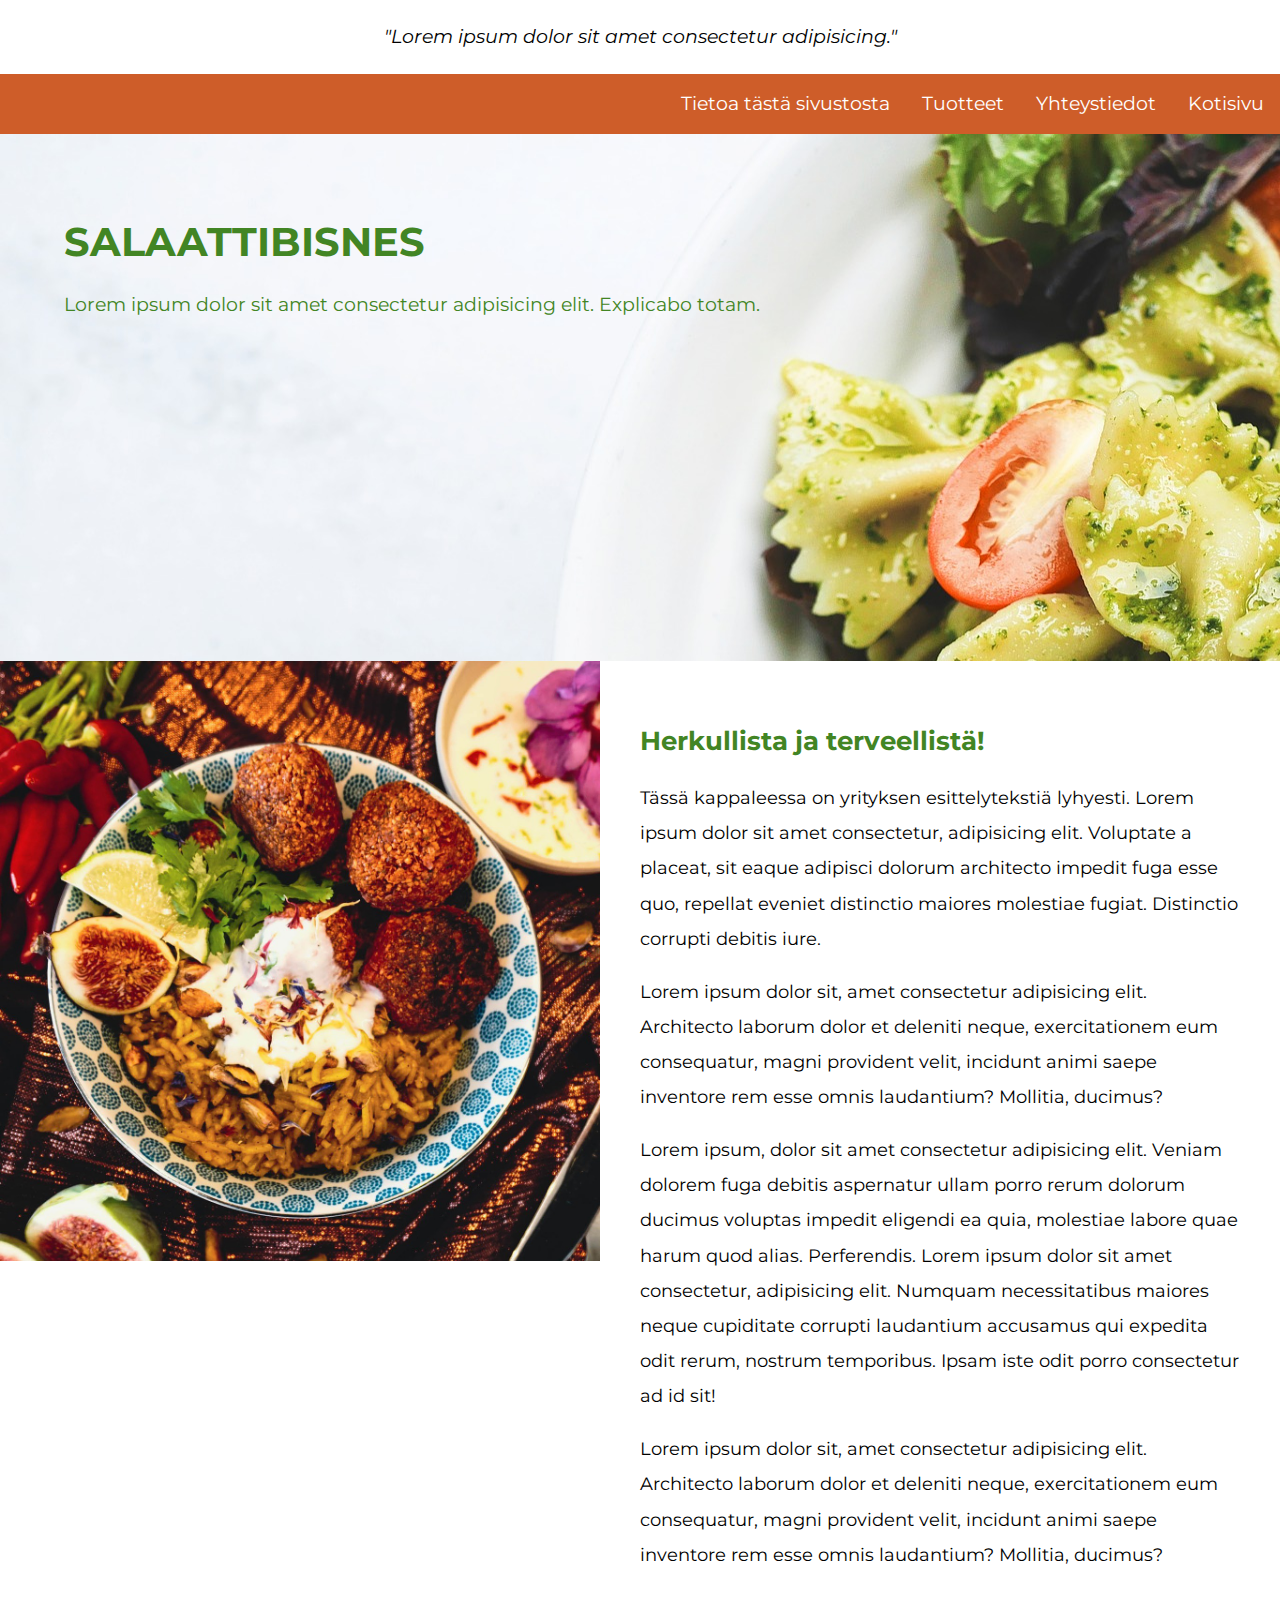
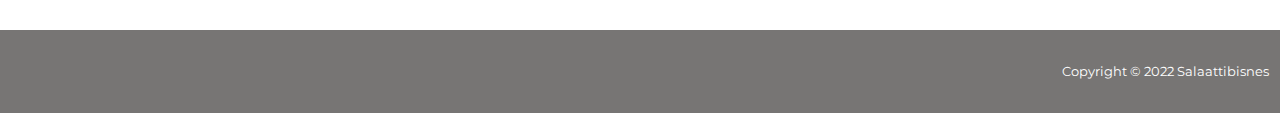
<file: index.html>
<!DOCTYPE html>
<html lang="fi">
<head>
    <meta charset="UTF-8">
    <meta http-equiv="X-UA-Compatible" content="IE=edge">
    <meta name="viewport" content="width=device-width, initial-scale=1.0">
    <link rel="stylesheet" href="stylesheet.css">
    <title>Salaattibisnes</title>
    
</head>
<body>
    <header>
        <p>"Lorem ipsum dolor sit amet consectetur adipisicing."</p>
        <nav>
            <ul>
                <li> <a href="index.html">Kotisivu</a></li>
                <li><a href="yhteystiedot.html" target="_blank">Yhteystiedot</a></li>
                <li class="dropdown"><a href="tuotteet.html" target="_blank" class="dropdownbtn">Tuotteet</a>
                <div class="dropdown-content">
                    <a href="pestopastasalaatti.html">Pestopastasalaatti</a>
                    <a href="falafelsalaatti.html">Falafelsalaatti</a>
                    <a href="teriyakitofusalaatti.html">Teriyakitofusalaatti</a>
                    <a href="#">Vönerpastasalaatti</a>
                    <a href="#">Pestoperunasalaatti</a>
                </div>
                </li>
                <li><a href="tietoasivusta.html">Tietoa tästä sivustosta</a></li>
            </ul>
        </nav>
    </header>



    <div class="part1">

    <h1>Salaattibisnes</h1>
   
        <p>Lorem ipsum dolor sit amet consectetur adipisicing elit. Explicabo totam.</p>

    </div>

    <div class="kolumnit">

        <div class="kolumni1">

            <a href="falafelsalaatti.html" target="_blank"><img src="./images/falafelsalaatti.jpg" alt="Kuva salaatista" width="100%"></a>

        </div>

        <div class="kolumni2">

            <h2>Herkullista ja terveellistä!</h2>
            <p>Tässä kappaleessa on yrityksen esittelytekstiä lyhyesti. Lorem ipsum dolor sit amet consectetur, adipisicing elit. Voluptate a placeat, sit eaque adipisci dolorum architecto impedit fuga esse quo, repellat eveniet distinctio maiores molestiae fugiat. Distinctio corrupti debitis iure.</p>
            <p>Lorem ipsum dolor sit, amet consectetur adipisicing elit. Architecto laborum dolor et deleniti neque, exercitationem eum consequatur, magni provident velit, incidunt animi saepe inventore rem esse omnis laudantium? Mollitia, ducimus?</p>
            <p>Lorem ipsum, dolor sit amet consectetur adipisicing elit. Veniam dolorem fuga debitis aspernatur ullam porro rerum dolorum ducimus voluptas impedit eligendi ea quia, molestiae labore quae harum quod alias. Perferendis. Lorem ipsum dolor sit amet consectetur, adipisicing elit. Numquam necessitatibus maiores neque cupiditate corrupti laudantium accusamus qui expedita odit rerum, nostrum temporibus. Ipsam iste odit porro consectetur ad id sit!</p>
            <p>Lorem ipsum dolor sit, amet consectetur adipisicing elit. Architecto laborum dolor et deleniti neque, exercitationem eum consequatur, magni provident velit, incidunt animi saepe inventore rem esse omnis laudantium? Mollitia, ducimus?</p>
        </div>
    </div>

    <footer>
        <p>Copyright &copy; 2022 Salaattibisnes</p>
    </footer>
    
</body>
</html>
</file>
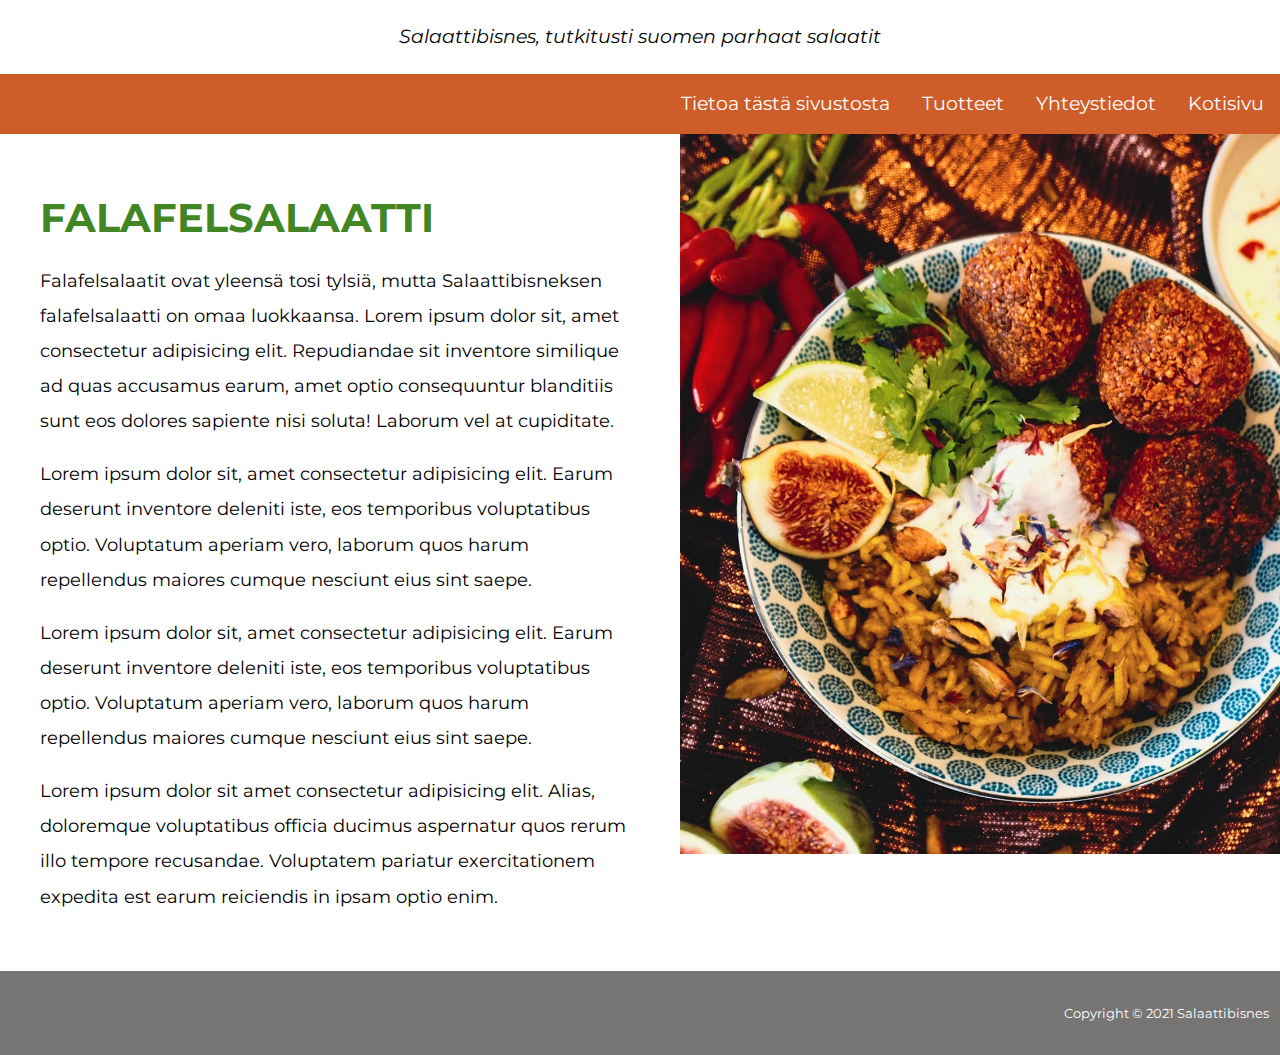
<file: falafelsalaatti.html>
<!DOCTYPE html>
<html lang="fi">
<head>
    <meta charset="UTF-8">
    <meta http-equiv="X-UA-Compatible" content="IE=edge">
    <meta name="viewport" content="width=device-width, initial-scale=1.0">
    <link rel="stylesheet" href="stylesheet.css">
    <title>Salaattibisneksen Falafelsalaatti</title>
</head>
<body>
    <header>
        <p>Salaattibisnes, tutkitusti suomen parhaat salaatit</p>

    <nav>
        <ul>
            <li> <a href="index.html">Kotisivu</a></li>
            <li><a href="yhteystiedot.html" target="_blank">Yhteystiedot</a></li>
            <li class="dropdown"><a href="tuotteet.html" target="_blank" class="dropdownbtn">Tuotteet</a>
                <div class="dropdown-content">
                    <a href="pestopastasalaatti.html">Pestopastasalaatti</a>
                    <a href="falafelsalaatti.html">Falafelsalaatti</a>
                    <a href="teriyakitofusalaatti.html">Teriyakitofusalaatti</a>
                    <a href="#">Vönerpastasalaatti</a>
                    <a href="#">Pestoperunasalaatti</a>
                </div>
                </li>
                <li><a href="tietoasivusta.html">Tietoa tästä sivustosta</a></li>
        </ul>
    </nav>
    </header>

    <div class="kolumnit">
        <div class="kolumni2">
            <h1>Falafelsalaatti</h1>
            <p>Falafelsalaatit ovat yleensä tosi tylsiä, mutta Salaattibisneksen falafelsalaatti on omaa luokkaansa. Lorem ipsum dolor sit, amet consectetur adipisicing elit. Repudiandae sit inventore similique ad quas accusamus earum, amet optio consequuntur blanditiis sunt eos dolores sapiente nisi soluta! Laborum vel at cupiditate.</p>
            <p>Lorem ipsum dolor sit, amet consectetur adipisicing elit. Earum deserunt inventore deleniti iste, eos temporibus voluptatibus optio. Voluptatum aperiam vero, laborum quos harum repellendus maiores cumque nesciunt eius sint saepe.</p>
            <p>Lorem ipsum dolor sit, amet consectetur adipisicing elit. Earum deserunt inventore deleniti iste, eos temporibus voluptatibus optio. Voluptatum aperiam vero, laborum quos harum repellendus maiores cumque nesciunt eius sint saepe.</p>
            <p>Lorem ipsum dolor sit amet consectetur adipisicing elit. Alias, doloremque voluptatibus officia ducimus aspernatur quos rerum illo tempore recusandae. Voluptatem pariatur exercitationem expedita est earum reiciendis in ipsam optio enim.</p>
        </div>
        <div class="kolumni1">
            <img src="./images/falafelsalaatti.jpg" alt="Kuva falafelsalaatista" width="120%">
        </div>
    </div>

    <footer>
        <p>Copyright &copy; 2021 Salaattibisnes</p>
    </footer>
</body>
</html>
</file>
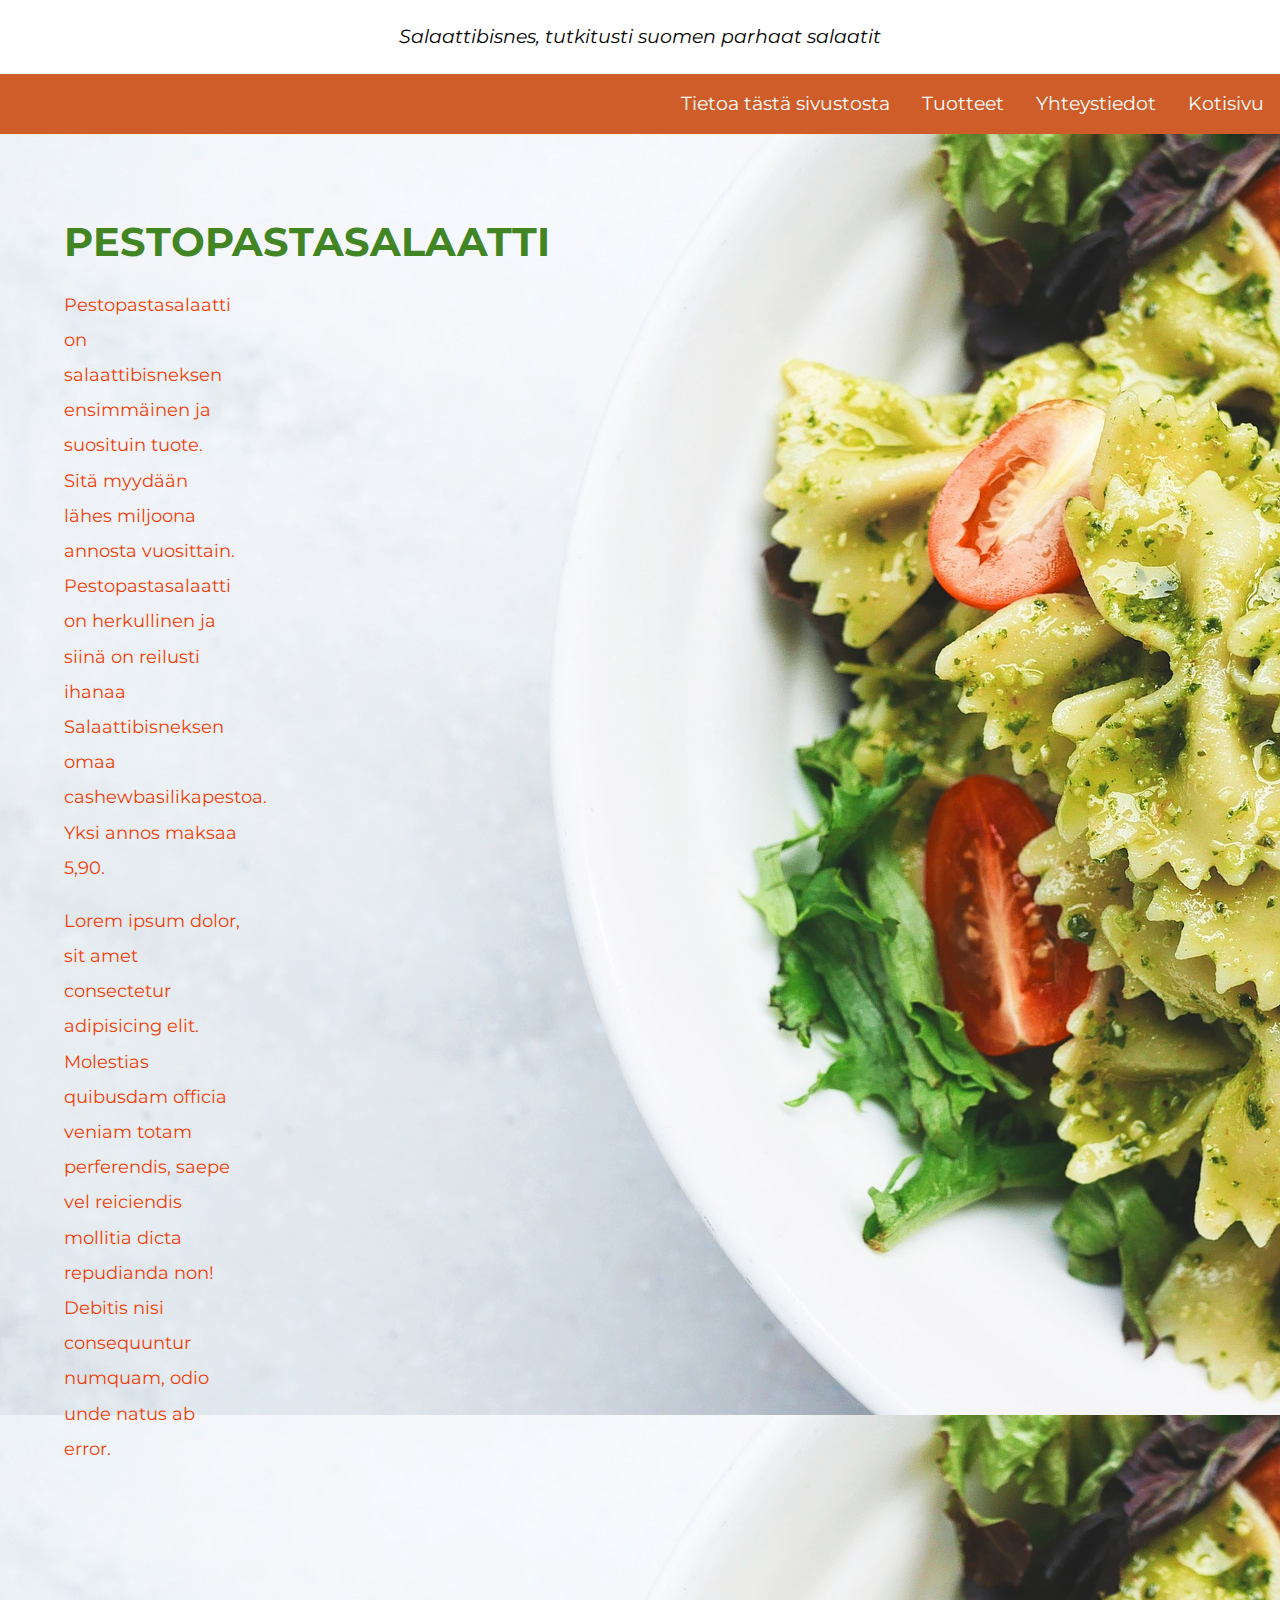
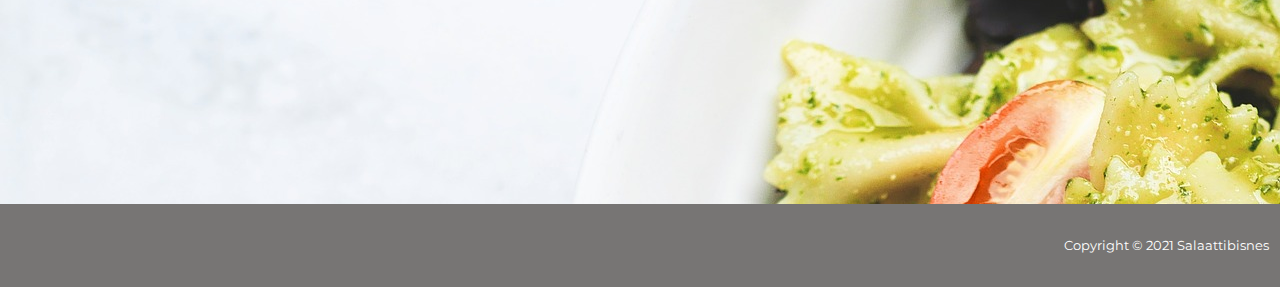
<file: pestopastasalaatti.html>
<!DOCTYPE html>
<html lang="fi">
<head>
    <meta charset="UTF-8">
    <meta http-equiv="X-UA-Compatible" content="IE=edge">
    <meta name="viewport" content="width=device-width, initial-scale=1.0">
    <link rel="stylesheet" href="stylesheet.css">
    <title>Salaattibisneksen pestopastasalaatti</title>
</head>
<body>
    <header>
        <p>Salaattibisnes, tutkitusti suomen parhaat salaatit</p>
    <nav>
        <ul>
            <li> <a href="index.html">Kotisivu</a></li>
            <li><a href="yhteystiedot.html" target="_blank">Yhteystiedot</a></li>
            <li class="dropdown"><a href="tuotteet.html" target="_blank" class="dropdownbtn">Tuotteet</a>
                <div class="dropdown-content">
                    <a href="pestopastasalaatti.html">Pestopastasalaatti</a>
                    <a href="falafelsalaatti.html">Falafelsalaatti</a>
                    <a href="teriyakitofusalaatti.html">Teriyakitofusalaatti</a>
                    <a href="#">Vönerpastasalaatti</a>
                    <a href="#">Pestoperunasalaatti</a>
                </div>
                </li>
                <li><a href="tietoasivusta.html">Tietoa tästä sivustosta</a></li>
        </ul>
    </nav>
    </header>

    <div class="tuotekuvaPestoPasta">
            <h1>Pestopastasalaatti</h1>
                <div class="kuvaukset">
                <p>Pestopastasalaatti on salaattibisneksen ensimmäinen ja suosituin tuote. Sitä myydään lähes miljoona annosta vuosittain. Pestopastasalaatti on herkullinen ja siinä on reilusti ihanaa Salaattibisneksen omaa cashewbasilikapestoa. Yksi annos maksaa 5,90.</p> 

                <p>Lorem ipsum dolor, sit amet consectetur adipisicing elit. Molestias quibusdam officia veniam totam perferendis, saepe vel reiciendis mollitia dicta repudianda non! Debitis nisi consequuntur numquam, odio unde natus ab error.</p>
                </div>
    </div>
    <footer>
        <p>Copyright &copy; 2021 Salaattibisnes</p>
    </footer>
</body>
</html>
</file>
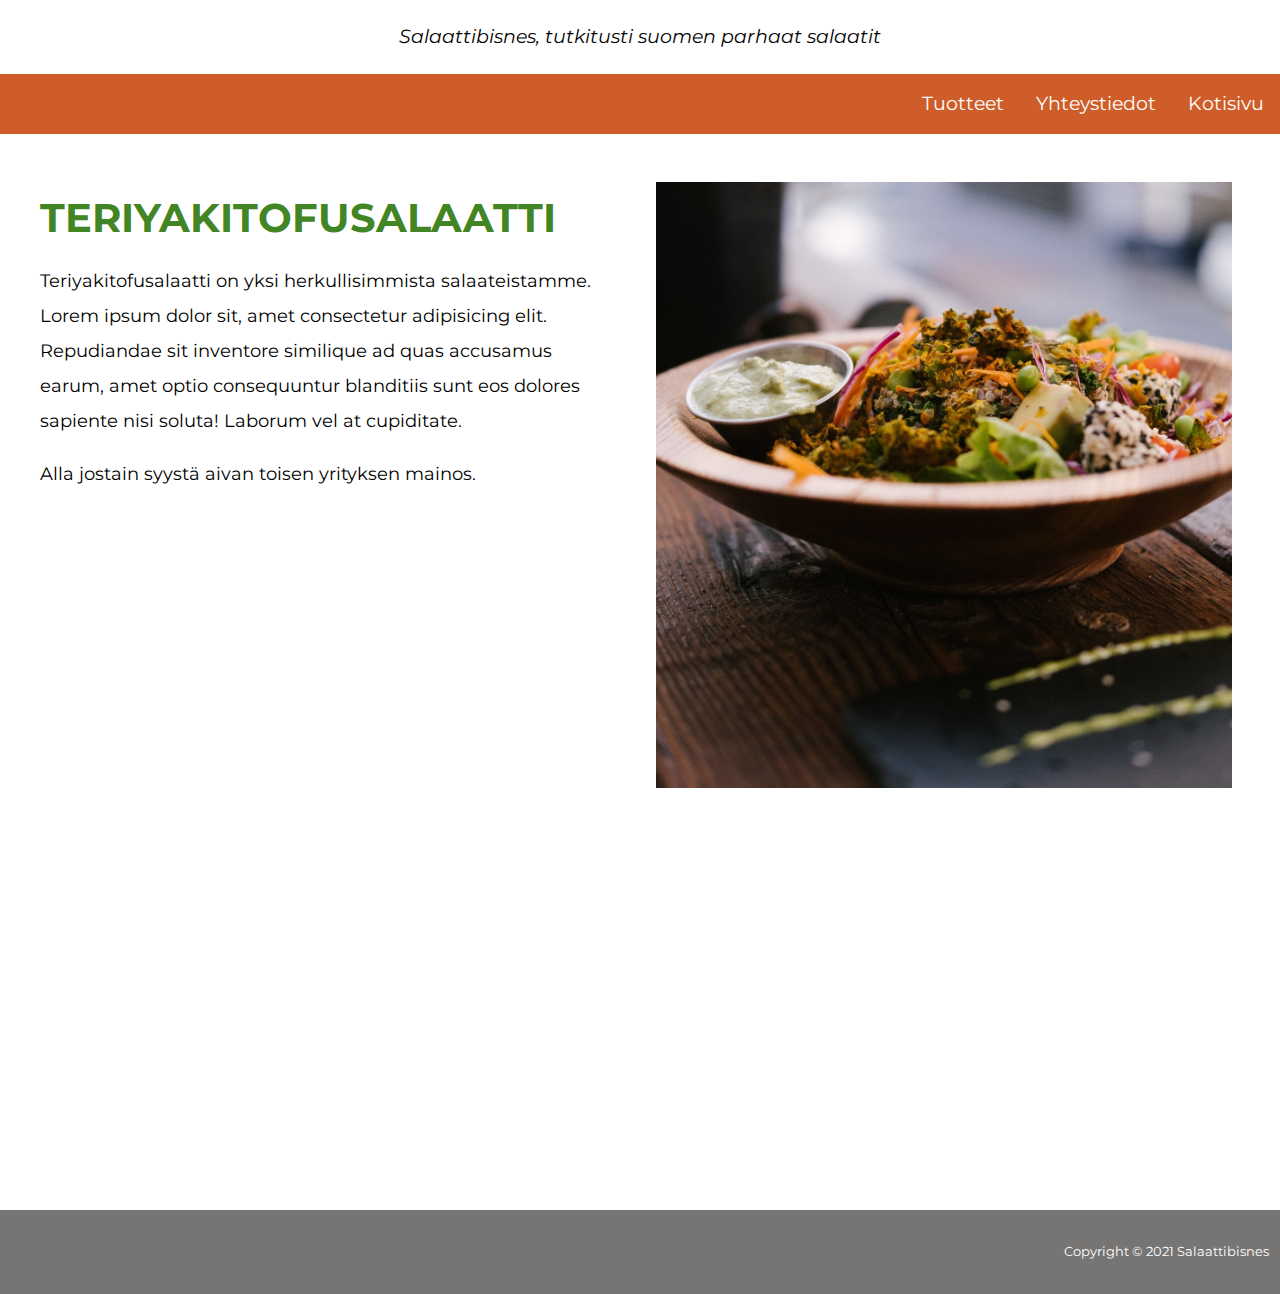
<file: teriyakitofusalaatti.html>
<!DOCTYPE html>
<html lang="fi">
<head>
    <meta charset="UTF-8">
    <meta http-equiv="X-UA-Compatible" content="IE=edge">
    <meta name="viewport" content="width=device-width, initial-scale=1.0">
    <link rel="stylesheet" href="stylesheet.css">
    <title>Salaattibisneksen Teriyakitofusalaatti</title>
</head>
<body>
    <header>
        <p>Salaattibisnes, tutkitusti suomen parhaat salaatit</p>

    <nav>
        <ul>
            <li> <a href="index.html">Kotisivu</a></li>
            <li><a href="yhteystiedot.html" target="_blank">Yhteystiedot</a></li>
            <li class="dropdown"><a href="tuotteet.html" target="_blank" class="dropdownbtn">Tuotteet</a>
                <div class="dropdown-content">
                    <a href="pestopastasalaatti.html">Pestopastasalaatti</a>
                    <a href="falafelsalaatti.html">Falafelsalaatti</a>
                    <a href="teriyakitofusalaatti.html">Teriyakitofusalaatti</a>
                    <a href="#">Vönerpastasalaatti</a>
                    <a href="#">Pestoperunasalaatti</a>
                </div>
                </li>
        </ul>
    </nav>
    </header>
        <div class="kolumnit">
            <div class="kolumni2">
                <h1>Teriyakitofusalaatti</h1>
                <p>Teriyakitofusalaatti on yksi herkullisimmista salaateistamme. Lorem ipsum dolor sit, amet consectetur adipisicing elit. Repudiandae sit inventore similique ad quas accusamus earum, amet optio consequuntur blanditiis sunt eos dolores sapiente nisi soluta! Laborum vel at cupiditate.</p>
                <p>Alla jostain syystä aivan toisen yrityksen mainos.</p>
                <iframe width="1049" height="590" src="https://www.youtube.com/embed/a3GBKzrdWPs" title="YouTube video player" frameborder="0" allow="accelerometer; autoplay; clipboard-write; encrypted-media; gyroscope; picture-in-picture" allowfullscreen></iframe>
            </div>
            <div class="kolumni3">
                <img src="./images/teriyakitofusalaatti.jpg" alt="Kuva teriykitofusalaatista" width="100%">
            </div>
        </div>

        <footer>
            <p>Copyright &copy; 2021 Salaattibisnes</p>
        </footer>
        

</body>
</html>
</file>
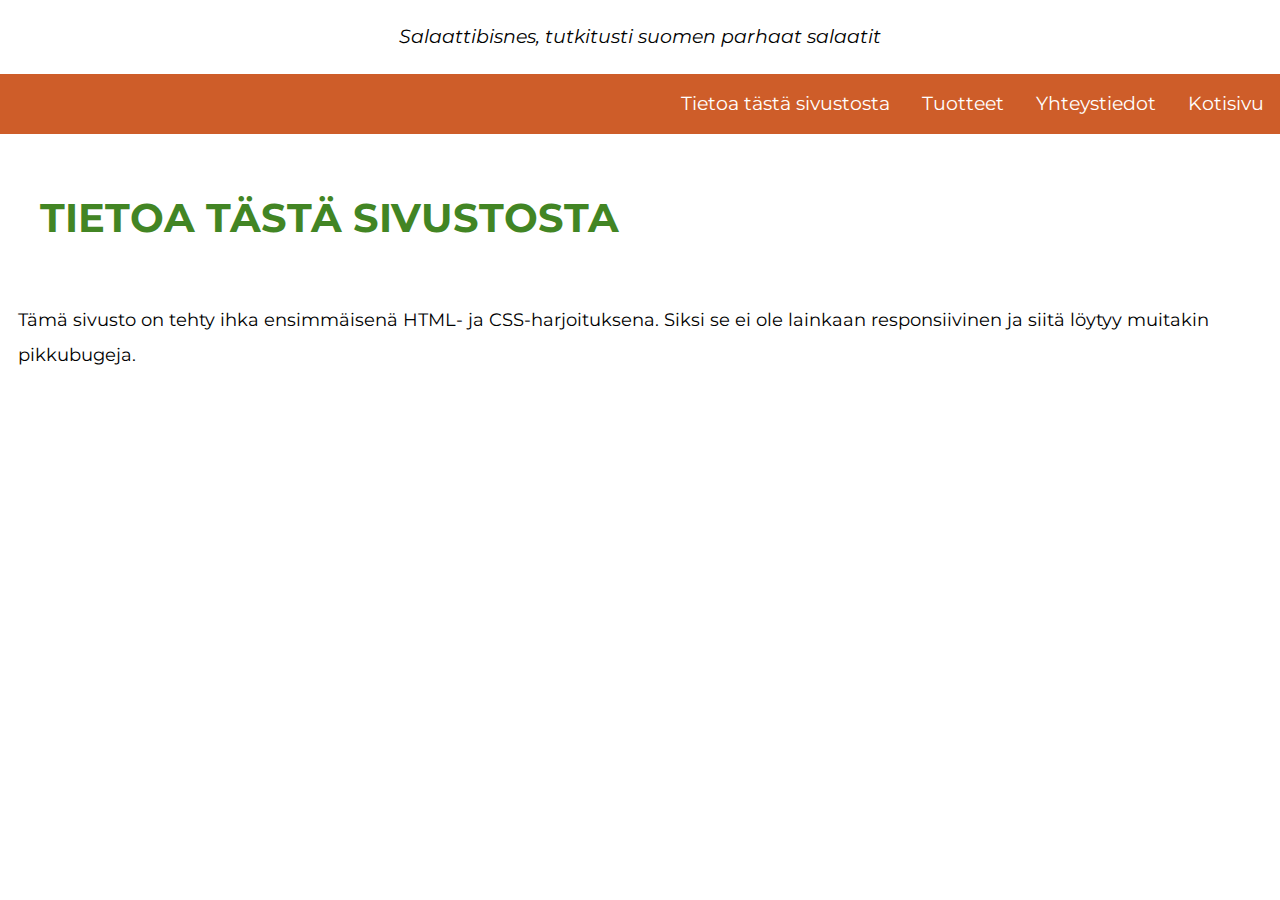
<file: tietoasivusta.html>
<!DOCTYPE html>
<html lang="fi">
<head>
    <meta charset="UTF-8">
    <meta http-equiv="X-UA-Compatible" content="IE=edge">
    <meta name="viewport" content="width=device-width, initial-scale=1.0">
    <title>Tietoa tästä sivustosta</title>
    <link rel="stylesheet" href="stylesheet.css">
</head>
<body>
    <header>
        <p>Salaattibisnes, tutkitusti suomen parhaat salaatit</p>

    <nav>
        <ul>
            <li> <a href="index.html">Kotisivu</a></li>
            <li><a href="yhteystiedot.html" target="_blank">Yhteystiedot</a></li>
            <li class="dropdown"><a href="tuotteet.html" target="_blank" class="dropdownbtn">Tuotteet</a>
                <div class="dropdown-content">
                    <a href="pestopastasalaatti.html">Pestopastasalaatti</a>
                    <a href="falafelsalaatti.html">Falafelsalaatti</a>
                    <a href="teriyakitofusalaatti.html">Teriyakitofusalaatti</a>
                    <a href="#">Vönerpastasalaatti</a>
                    <a href="#">Pestoperunasalaatti</a>
                </div>
                </li>
                <li><a href="tietoasivusta.html">Tietoa tästä sivustosta</a></li>
        </ul>
    </nav>
    </header>
    <div id="tietoasivustosta">
    <h1>Tietoa tästä sivustosta</h1>
    <p>Tämä sivusto on tehty ihka ensimmäisenä HTML- ja CSS-harjoituksena. Siksi se ei ole lainkaan responsiivinen ja siitä löytyy muitakin pikkubugeja.</p>
    </div>
</body>
</html>
</file>
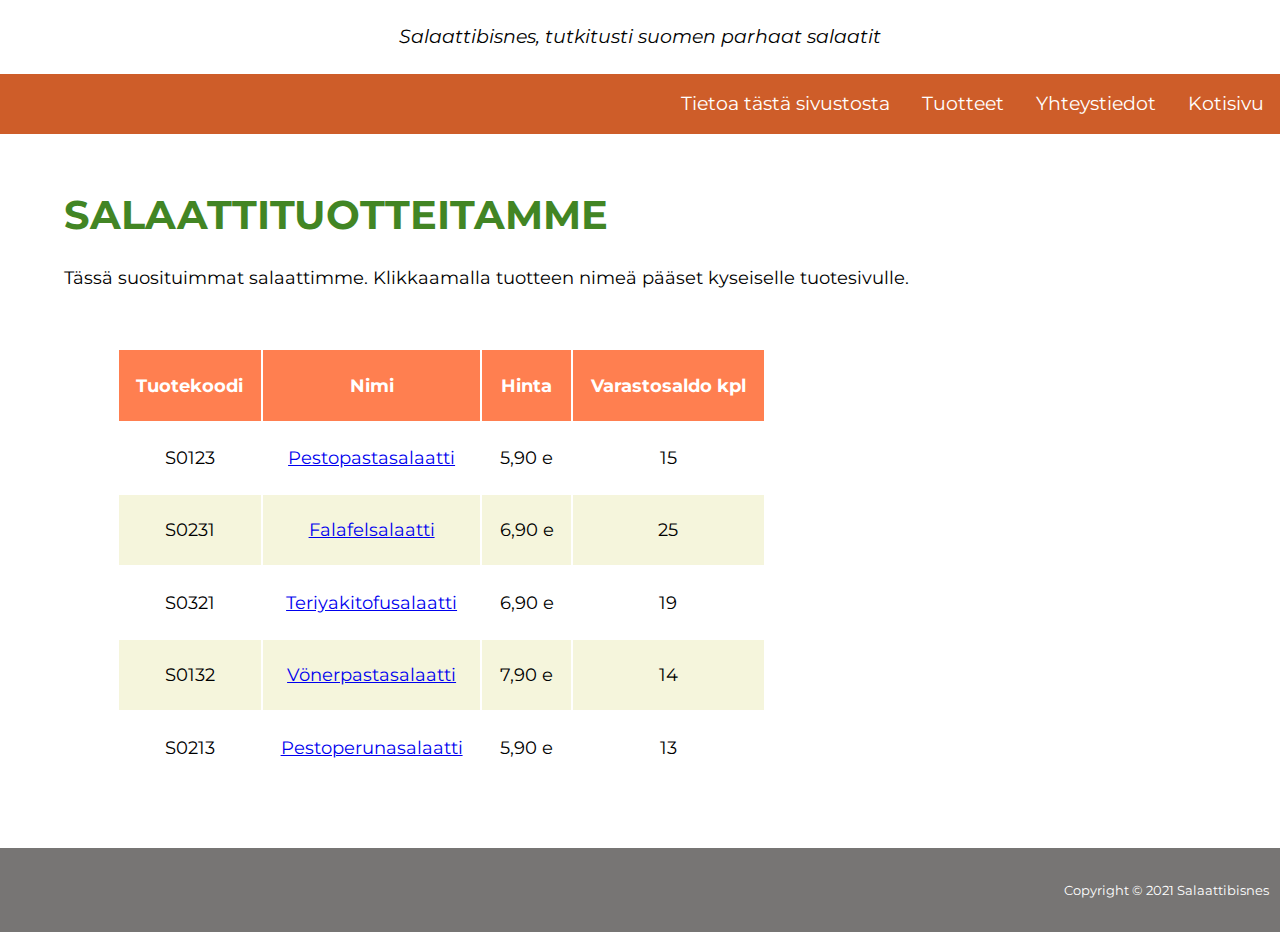
<file: tuotteet.html>
<!DOCTYPE html>
<html lang="fi">
<head>
    <meta charset="UTF-8">
    <meta http-equiv="X-UA-Compatible" content="IE=edge">
    <meta name="viewport" content="width=device-width, initial-scale=1.0">
    <link rel="stylesheet" href="stylesheet.css">
    <title>Tuotteet</title>
</head>

<script>
    
</script>

<body>
    <header>
        <p>Salaattibisnes, tutkitusti suomen parhaat salaatit</p>

    <nav>
        <ul>
            <li> <a href="index.html">Kotisivu</a></li>
            <li><a href="yhteystiedot.html" target="_blank">Yhteystiedot</a></li>
            <li class="dropdown"><a href="tuotteet.html" target="_blank" class="dropdownbtn">Tuotteet</a>
                <div class="dropdown-content">
                    <a href="pestopastasalaatti.html">Pestopastasalaatti</a>
                    <a href="falafelsalaatti.html">Falafelsalaatti</a>
                    <a href="teriyakitofusalaatti.html">Teriyakitofusalaatti</a>
                    <a href="#">Vönerpastasalaatti</a>
                    <a href="#">Pestoperunasalaatti</a>
                </div>
                </li>
                <li><a href="tietoasivusta.html">Tietoa tästä sivustosta</a></li>
        </ul>
    </nav>
    </header>

    <div class="tekstisivut">

    <h1>Salaattituotteitamme</h1>
    <p>Tässä suosituimmat salaattimme. Klikkaamalla tuotteen nimeä pääset kyseiselle tuotesivulle.</p>

    <table>
        <thead>
            <tr>
                <th>Tuotekoodi</th>
                <th>Nimi</th>
                <th>Hinta</th>
                <th>Varastosaldo kpl</th>
            </tr>
        </thead>
        <tbody>
            <tr>
                <td>S0123</td>
                <td><a href="pestopastasalaatti.html" target="_blank">Pestopastasalaatti</a></td>
                <td>5,90 e</td>
                <td>15</td>
            </tr>
            <tr>
                <td>S0231</td>
                <td> <a href="falafelsalaatti.html" target="_blank">Falafelsalaatti</a></td>
                <td>6,90 e</td>
                <td>25</td>
            </tr>
            <tr>
                <td>S0321</td>
                <td><a href="teriyakitofusalaatti.html" target="_blank">Teriyakitofusalaatti</a></td>
                <td>6,90 e</td>
                <td>19</td>
            </tr>
            <tr>
                <td>S0132</td>
                <td><a href="#" target="_blank">Vönerpastasalaatti</a></td>
                <td>7,90 e</td>
                <td>14</td>
            </tr>
            <tr>
                <td>S0213</td>
                <td><a href="#" target="_blank">Pestoperunasalaatti</a></td>
                <td>5,90 e</td>
                <td>13</td>
            </tr>
        </tbody>
    </table>
</div>

    <footer>
        <p>Copyright &copy; 2021 Salaattibisnes</p>
    </footer>
</body>
</html>
</file>
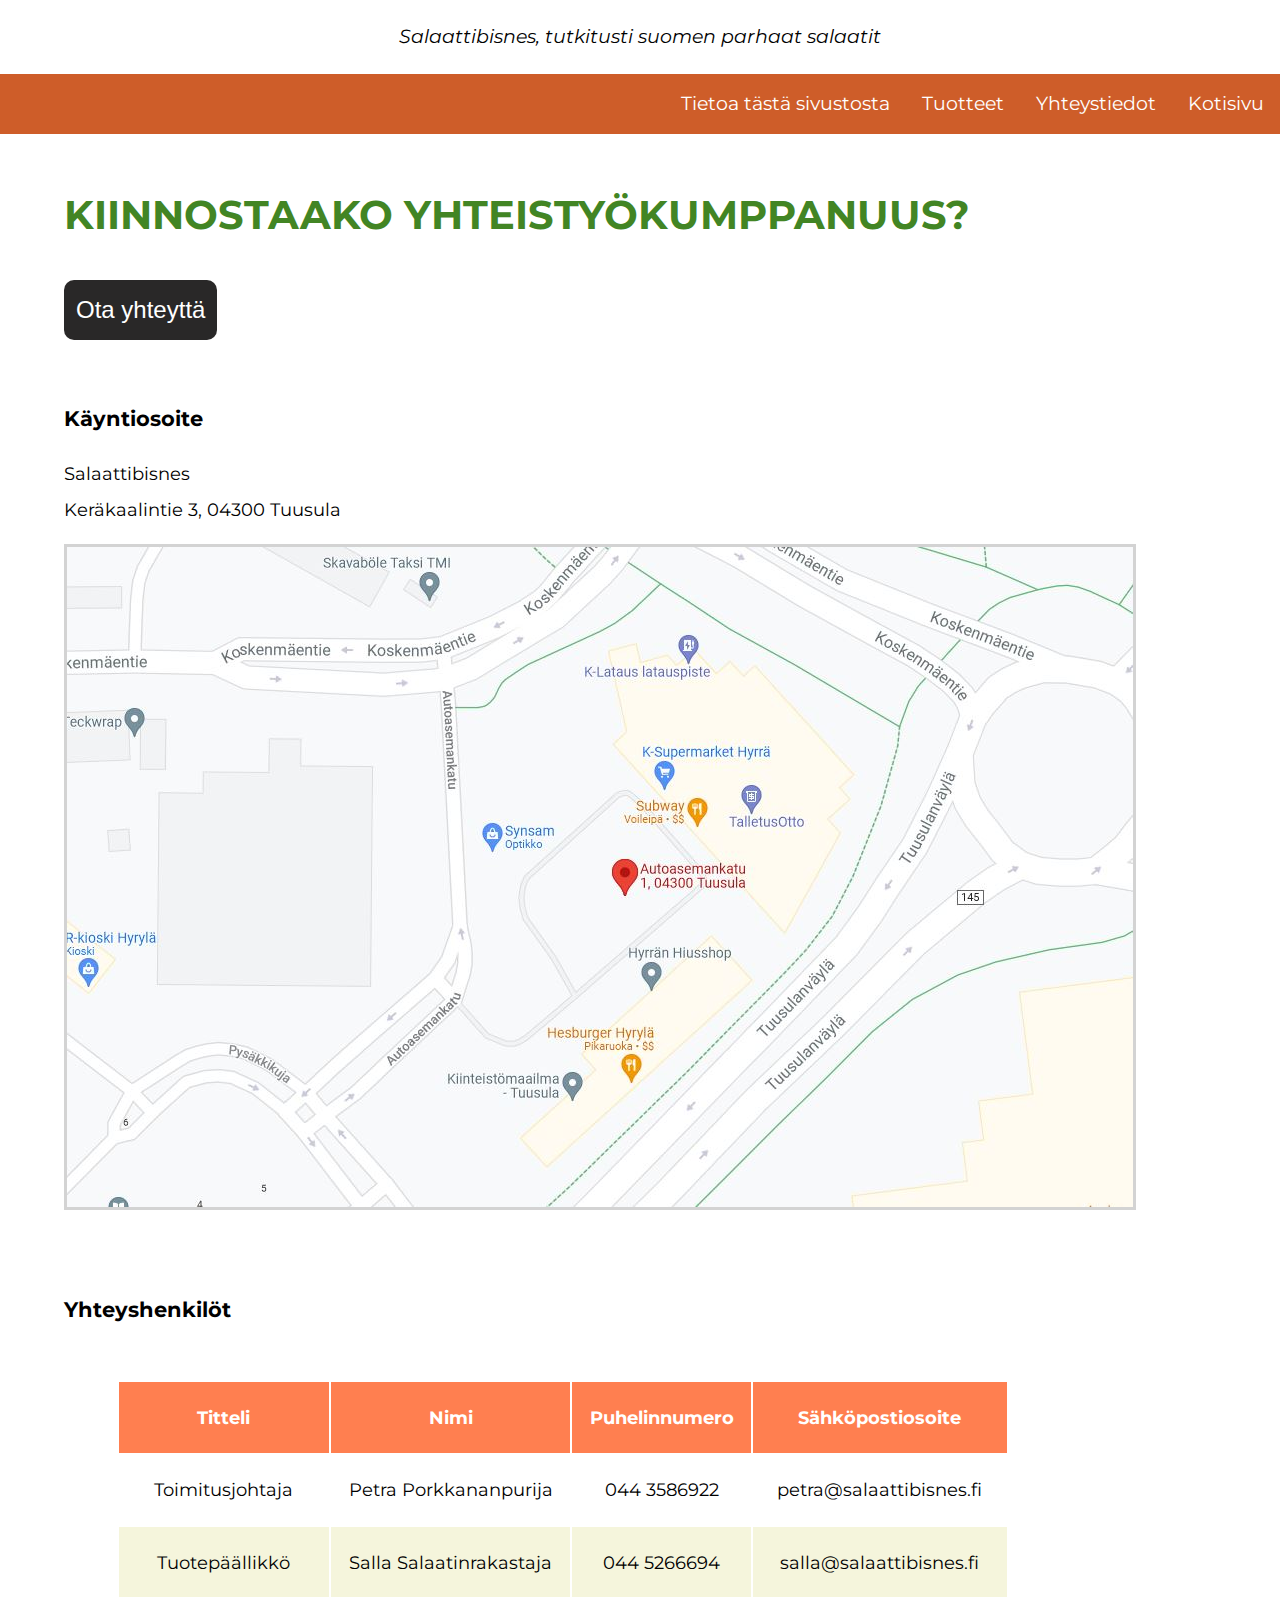
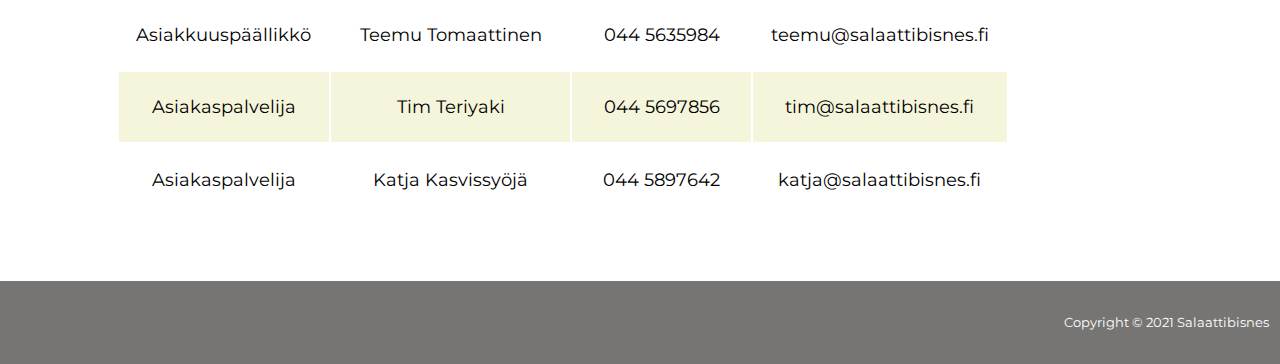
<file: yhteystiedot.html>
<!DOCTYPE html>
<html lang="fi">
<head>
    <meta charset="UTF-8">
    <meta http-equiv="X-UA-Compatible" content="IE=edge">
    <meta name="viewport" content="width=device-width, initial-scale=1.0">
    <link rel="stylesheet" href="stylesheet.css">
    <title>Yhteystiedot</title>
</head>
<body>
    <header>
        <p>Salaattibisnes, tutkitusti suomen parhaat salaatit</p>

    <nav>
        <ul>
            <li> <a href="index.html">Kotisivu</a></li>
            <li><a href="yhteystiedot.html" target="_blank">Yhteystiedot</a></li>
            <li class="dropdown"><a href="tuotteet.html" target="_blank" class="dropdownbtn">Tuotteet</a>
                <div class="dropdown-content">
                    <a href="pestopastasalaatti.html">Pestopastasalaatti</a>
                    <a href="falafelsalaatti.html">Falafelsalaatti</a>
                    <a href="teriyakitofusalaatti.html">Teriyakitofusalaatti</a>
                    <a href="#">Vönerpastasalaatti</a>
                    <a href="#">Pestoperunasalaatti</a>
                </div>
                </li>
                <li><a href="tietoasivusta.html">Tietoa tästä sivustosta</a></li>
        </ul>
    </nav>
    </header>

    <div class="tekstisivut">

    <h1>Kiinnostaako yhteistyökumppanuus?</h1>
    <button>Ota yhteyttä</button>
    <h3>Käyntiosoite</h3>


    <p>Salaattibisnes <br> Keräkaalintie 3, 04300 Tuusula</p>
     <img src="./images/kartta.jpg" alt="karttakuva" id="karttakuva">  
     
     <h3>Yhteyshenkilöt</h3>
     <table>
        <thead>
            <tr>
                <th>Titteli</th>
                <th>Nimi</th>
                <th>Puhelinnumero</th>
                <th>Sähköpostiosoite</th>
            </tr>
        </thead>
        <tbody>
            <tr>
                <td>Toimitusjohtaja</td>
                <td>Petra Porkkananpurija</td>
                <td>044 3586922</td>
                <td>petra@salaattibisnes.fi</td>
            </tr>
            <tr>
                <td>Tuotepäällikkö</td>
                <td>Salla Salaatinrakastaja</td>
                <td>044 5266694</td>
                <td>salla@salaattibisnes.fi</td>
            </tr>
            <tr>
                <td>Asiakkuuspäällikkö</td>
                <td>Teemu Tomaattinen</td>
                <td>044 5635984</td>
                <td>teemu@salaattibisnes.fi</td>
            </tr>
            <tr>
                <td>Asiakaspalvelija</td>
                <td>Tim Teriyaki</td>
                <td>044 5697856</td>
                <td>tim@salaattibisnes.fi</td>
            </tr>
            <tr>
                <td>Asiakaspalvelija</td>
                <td>Katja Kasvissyöjä</td>
                <td>044 5897642</td>
                <td>katja@salaattibisnes.fi</td>
            </tr>
        </tbody>
    </table>
  
        
    </div>
    <footer>
        <p>Copyright &copy; 2021 Salaattibisnes</p>
    </footer>
</body>
</html>
</file>
<file: stylesheet.css>
@import url('https://fonts.googleapis.com/css?family=Montserrat:400,700&display=swap');


/*                          Yleiset                                  */
body {
    font-family: 'Montserrat', sans-serif;
    margin: 0;
    line-height: 2em;
    font-size: 1.1rem;
}

h2 {
  color: rgb(66, 133, 36);
}

h1 {  
    text-transform: uppercase;
    font-size: 2.25em;
    color: rgb(66, 133, 36);
}

header {
    text-align: center;
    font-size: 1.2rem;
    font-style: italic;
}

footer {
  background-color: rgb(119, 117, 116);
  color: #fff;
  text-align: right;
  padding: .7rem;
  margin: 0;
  font-size: small;
}

.lahde {
  font-size: 0.8rem;
}

/*                             Navigaatiopalkki                     */

ul {
    list-style-type: none;
    margin: 0;
    padding: 0;
    overflow: hidden;
    background-color: rgb(206, 93, 41);
  }
  
  li {
    float: right;
    font-style: normal;
    font-size: 1,2rem;
  }
  
  li a, .dropdownbtn {
    display: block;
    color: white;
    text-align: center;
    padding: .8rem 1rem;
    text-decoration: none;
  }
  
  li a:hover:not(.active), .dropdown:hover .dropdownbtn{
    background-color: #111;
  }

  li.dropdown {
    display: block;
  }

  .dropdown-content {
    display: none;
    position: absolute;
    background-color: #f9f9f9;
    min-width: 160px;
    box-shadow: 0px 8px 16px 0px rgba(0,0,0,0.2);
    z-index: 1;
  }

  .dropdown-content a {
    color:coral;
    padding: 12px 16px;
    text-decoration: none;
    display: block;
    text-align: left;
  }
  
  .dropdown-content a:hover {background-color: #f1f1f1;}
  
  .dropdown:hover .dropdown-content {
    display: block;
  }
  
  .active {
    background-color: #04AA6D;
  }

.part1 {
    text-align: left;
    background: url(./images/pestopasta.jpg);
    color: rgb(66, 133, 36);
    padding: 4rem 4rem 20rem 4rem;
}

/***********************************************************************************************************************/

.part1 p {
  font-size: 1.2rem;
}

.kolumnit {
    display: flex;
    margin-bottom: 0;
    padding-bottom: 0;
}

.kolumni1 {
    flex-basis: 100%;
    margin: 0;
    padding: 0;
}

.kolumni3 {
  flex-basis: 100%;
  margin-top: 3rem;
  margin-right: 3rem;
}

.kolumni2 {
  flex-basis: 100%;
  padding: 2.5rem;
}

.tuotekuvaPestoPasta {
  background: url(./images/pestopasta.jpg);
  color: rgb(241, 63, 9);
  padding: 4rem 65rem 20rem 4rem;
}

.kuvaukset {
  color: rgb(241, 63, 9);
  font-size: 1.1rem;
}

iframe {
  width: 80%;
  margin: 30px;
}

.tekstisivut {
  margin: 4rem;
  font-size: 1.1rem;
}

/*                           Yhteystiedot-sivut                          */

button {
  border: 0;
  padding: .5em;
  font-size: 1.5rem;
  line-height: 1.5;
  background-color: rgb(41, 40, 40);
  border-radius: 10px;
  color: white;
  margin-top: 20px;
  margin-bottom: 40px;
}

button:hover {
  background-color: rgb(226, 93, 52);
}

#karttakuva {
  border: solid lightgrey;
  margin-bottom: 50px;
}

/*                                   Taulukko                            */

table {
  margin: 3em;
}

thead {
  background-color: coral;
  color: white;
}

th, td {
  text-align: center;
  padding: 1em;
}

tr:nth-child(even) {
  background-color: beige;
}

/*                            Tietoa sivustosta                          */

#tietoasivustosta h1 {
  padding: 1em;
}

#tietoasivustosta p {
  margin-left: 1em;
}
</file>
